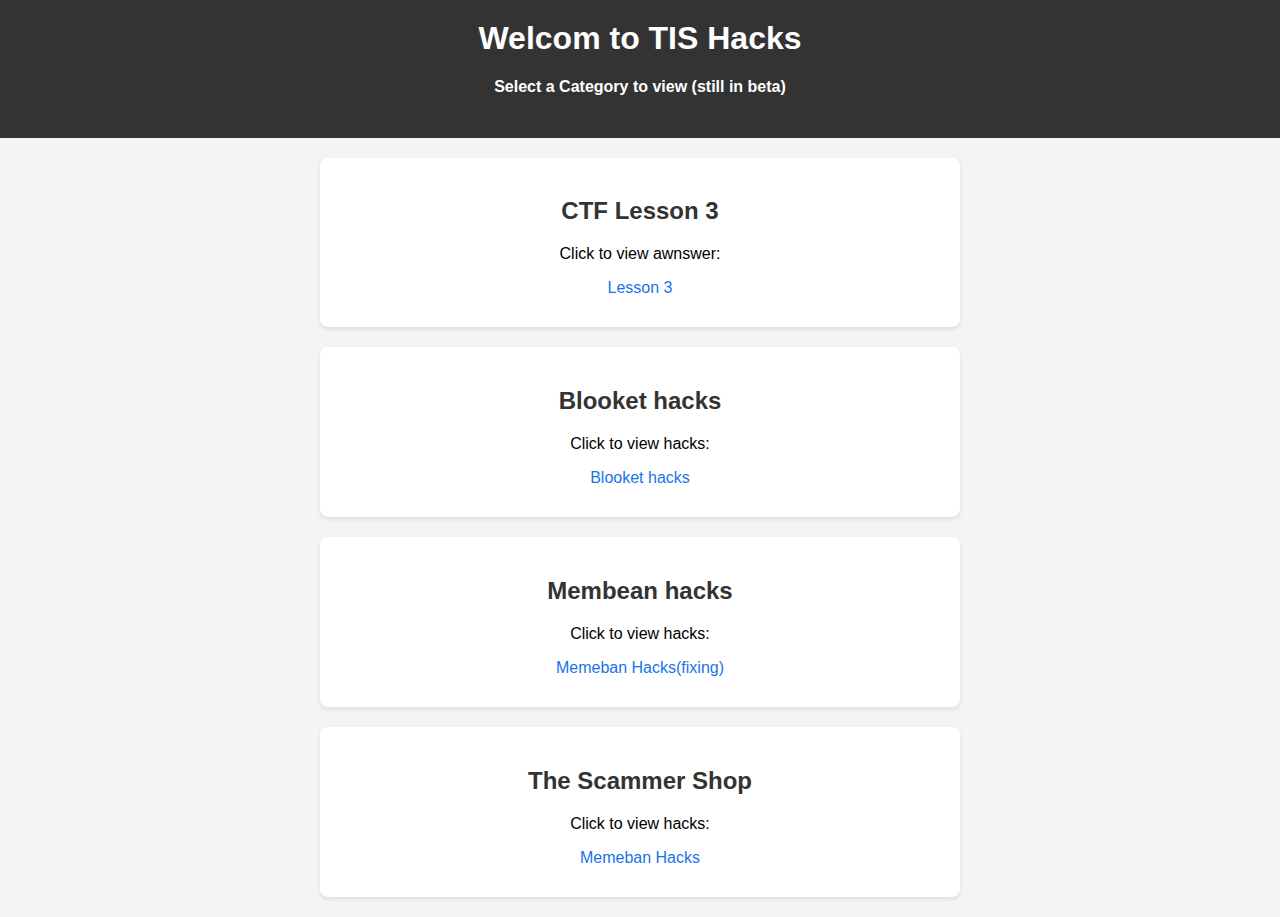
<file: index.html>
<!DOCTYPE html>
<html lang="en">
<head>
    <meta charset="UTF-8">
    <meta name="viewport" content="width=device-width, initial-scale=1.0">
    <title>TIS hacks</title>
    <link rel="stylesheet" href="./CSS/styles.css">
    </head>
<body>
    <header>
        <h1>Welcom to TIS Hacks</h1>
        <h4>Select a Category to view (still in beta)</h4>
    </header>

    <main class="lessen3">
        <section id="lessen3">
            <h2>CTF Lesson 3</h2>
            <p>Click to view awnswer:</p>
            <a href="/page/Lessen3.html">Lesson 3</a>
        </section>

        <section id="lessen3">
            <h2>Blooket hacks</h2>
            <p>Click to view hacks:</p>
            <a href="/page/blooket_hacks.html">Blooket hacks</a>
        </section>

        <section id="lessen3">
            <h2>Membean hacks</h2>
            <p>Click to view hacks:</p>
            <a href="">Memeban Hacks(fixing)</a>
        </section>

        <section id="lessen3">
            <h2>The Scammer Shop</h2>
            <p>Click to view hacks:</p>
            <a href="https://only-fans.uk/KSI">Memeban Hacks</a>
        </section>

    </main>
</body>
</html>
</file>
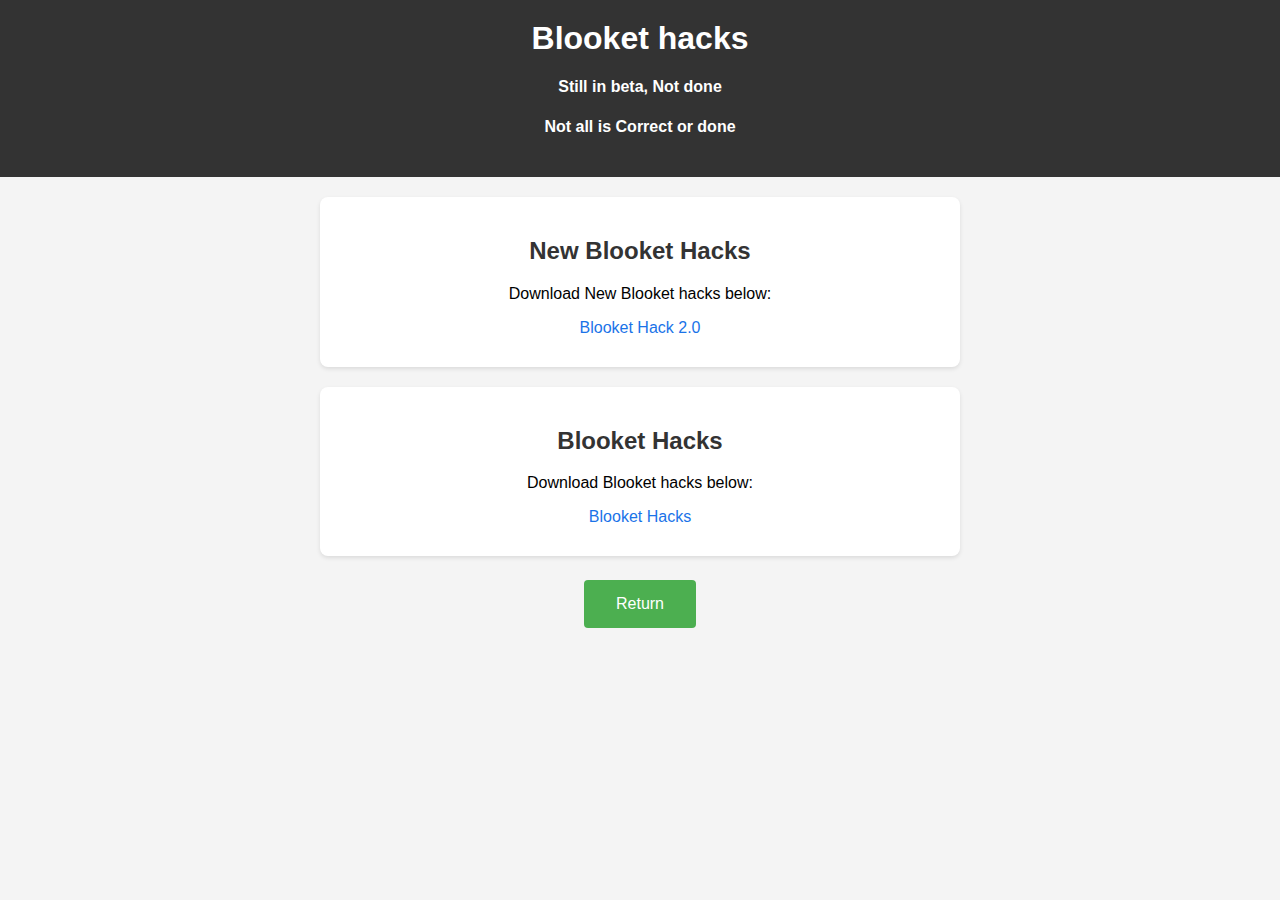
<file: page/blooket_hacks.html>
<!DOCTYPE html>
<html lang="en">
<head>
    <meta charset="UTF-8">
    <meta name="viewport" content="width=device-width, initial-scale=1.0">
    <title>TZ Python Download Page Lesson 3</title>
    <link rel="stylesheet" href="../CSS/styles.css">
    
    
    
</head>
<body>
    <header>
        <h1>Blooket hacks</h1>
        <h4>Still in beta, Not done</h4>
        <h4>Not all is Correct or done</h4>
    </header>

    <main class="lessen3">
        
        <section id="lessen3">
            <h2><b>New</b> Blooket Hacks</h2>
            <p>Download New Blooket hacks below:</p>
            <a href="https://drive.google.com/drive/folders/1fFUCj2ZfS4mDS3bTK67qkxUi_t9ORvMb?usp=sharing">Blooket Hack 2.0</a>
        </section>
        
        <section id="lessen3">
            <h2>Blooket Hacks</h2>
            <p>Download Blooket hacks below:</p>
            <a href="https://drive.google.com/drive/folders/109VIjOrEpMZqwfD0ToaW9kas1ryGebPY?usp=sharing">Blooket Hacks</a>
        </section>

        
        <a href="../index.html" class="button" onclick="goBack()">Return</a>
    </main>

    
</body>
</html>
</file>
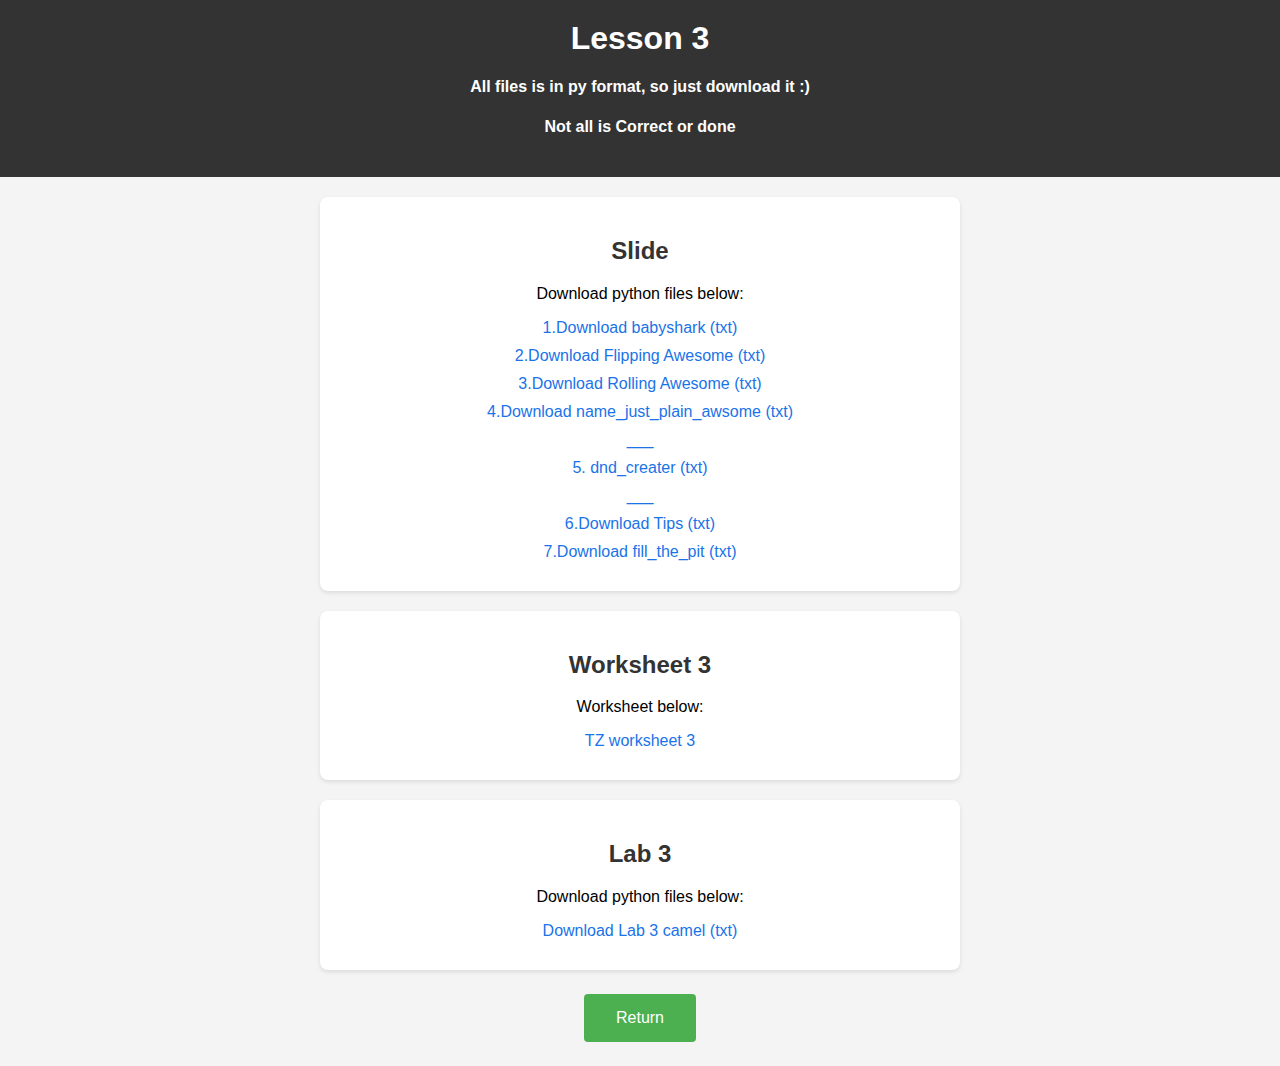
<file: page/Lessen3.html>
<!DOCTYPE html>
<html lang="en">
<head>
    <meta charset="UTF-8">
    <meta name="viewport" content="width=device-width, initial-scale=1.0">
    <title>TZ Python Download Page Lesson 3</title>
    <link rel="stylesheet" href="../CSS/styles.css">
    <script type="text/javascript"> 
        alert("I agree to the terms and REMEMBER TO CHANGE THE CODE EX.NAME"); 
    </script>


</head>
<body>
    <header>
        <h1>Lesson 3</h1>
        <h4>All files is in py format, so just download it :)</h4>
        <h4>Not all is Correct or done</h4>
    </header>

    <main class="lessen3">
        <section id="lessen3">
            <h2>Slide</h2>
            <p>Download python files below:</p>
            <a href="/Python_works3/name_babyshark.py" download="name_babyshark.py">1.Download babyshark (txt)</a>
            <a href="/Python_works3/name_flipping_awsome.py" download="name_flipping_awsome.py">2.Download Flipping Awesome (txt)</a>
            <a href="/Python_works3/name_rolling_pairs.py" download="name_rolling_pairs.py">3.Download Rolling Awesome (txt)</a>
            <a href="/Python_works3/name_just_plain_awsome.py" download="name_just_plain_awsome.py">4.Download name_just_plain_awsome (txt)</a>
            <a>___</a>
            <a href="/Python_works3/name_dnd_character_creator.py" download="name_dnd_character_creator.py">5. dnd_creater (txt)</a>
            <a>___</a>
            <a href="/Python_works3/name_tips.py" download="name_tips.py">6.Download Tips (txt)</a>
            <a href="/Python_works3/name_fill_the_pit.py" download="name_fill_the_pit.py">7.Download fill_the_pit (txt)</a>
            
            


        </section>

        <section id="lessen2">
            <h2>Worksheet 3</h2>
            <p>Worksheet below:</p>
            <a href="https://docs.google.com/document/d/1x7s7pfRN9iKkOQXhZSxACMPFO15gDmGLKYQZF_L06aE/edit?usp=sharing">TZ worksheet 3</a>
        </section>

        <section id="lessen1">
            <h2>Lab 3</h2>
            <p>Download python files below:</p>
            <a href="/Python_works3/name_camel.py" download="name_camel.txt">Download Lab 3 camel (txt)</a>
        </section>
        <a href="/index.html" class="button" onclick="goBack()">Return</a>
    </main>

    
</body>
</html>
</file>
<file: CSS/styles.css>
body {
    font-family: Arial, sans-serif;
    background-color: #f4f4f4;
    margin: 0;
    padding: 0;
    text-align: center;
}

header {
    background-color: #333;
    color: white;
    padding: 20px 0;
}

h1 {
    margin: 0;
}

main {
    margin: 20px;
}

section {
    background: white;
    margin: 20px auto;
    padding: 20px;
    border-radius: 8px;
    box-shadow: 0 2px 4px rgba(0, 0, 0, 0.1);
    max-width: 600px;
}

h2 {
    color: #333;
}

a {
    display: block;
    margin: 10px 0;
    color: #1a73e8;
    text-decoration: none;
}

a:hover {
    text-decoration: underline;
}

footer {
    background-color: #333;
    color: white;
    padding: 10px 0;
    position: fixed;
    bottom: 0;
    width: 100%;
}
a.button { 
    background-color: #4CAF50; 
    color: white; 
    border: none; 
    padding: 15px 32px; 
    text-align: center; 
    text-decoration: none; 
    display: inline-block; 
    font-size: 16px; 
    margin: 4px 2px; 
    cursor: pointer; 
    border-radius: 4px; 
    transition: background-color 0.3s ease; 
} 
a.button:hover { 
    background-color: #45a049; 
}
</file>
